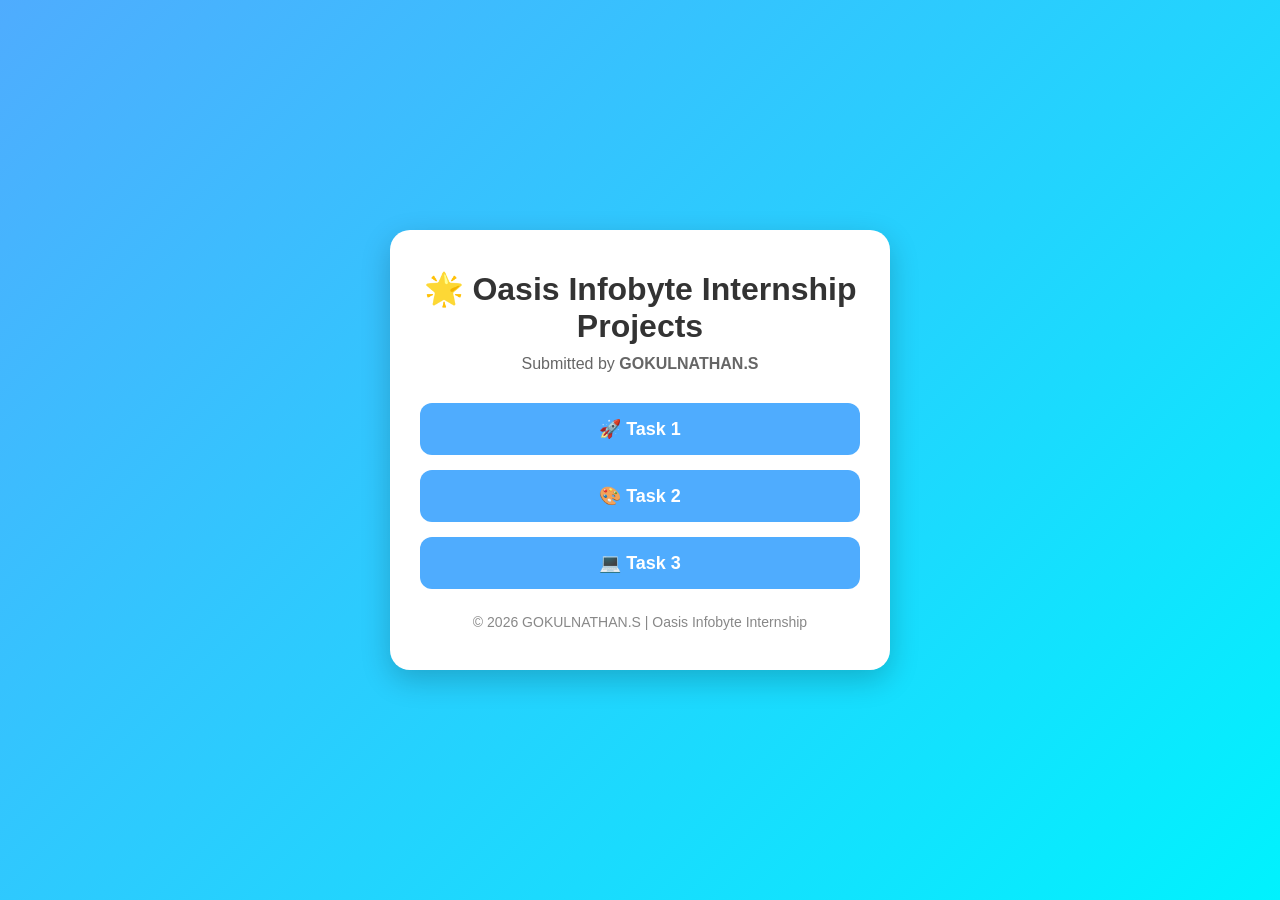
<file: index.html>
<!DOCTYPE html>
<html lang="en">
<head>
    <meta charset="UTF-8">
    <meta name="viewport" content="width=device-width, initial-scale=1.0">
    <title>Oasis Infobyte Internship Projects</title>

    <style>
        *{
            margin: 0;
            padding: 0;
            box-sizing: border-box;
            font-family: Arial, sans-serif;
        }

        body{
            min-height: 100vh;
            display: flex;
            justify-content: center;
            align-items: center;
            background: linear-gradient(135deg, #4facfe, #00f2fe);
            padding: 20px;
        }

        .container{
            background: #fff;
            width: 90%;
            max-width: 500px;
            padding: 40px 30px;
            border-radius: 20px;
            text-align: center;
            box-shadow: 0 10px 30px rgba(0,0,0,0.2);
        }

        h1{
            color: #333;
            margin-bottom: 10px;
        }

        p{
            color: #666;
            margin-bottom: 30px;
        }

        .task-links{
            display: flex;
            flex-direction: column;
            gap: 15px;
        }

        .task-links a{
            text-decoration: none;
            background: #4facfe;
            color: white;
            padding: 15px;
            border-radius: 12px;
            font-size: 18px;
            font-weight: bold;
            transition: 0.3s;
        }

        .task-links a:hover{
            background: #007bff;
            transform: translateY(-3px);
        }

        footer{
            margin-top: 25px;
            color: #888;
            font-size: 14px;
        }
    </style>
</head>

<body>

    <div class="container">
        <h1>🌟 Oasis Infobyte Internship Projects</h1>

        <p>Submitted by <strong>GOKULNATHAN.S</strong></p>

        <div class="task-links">
            <a href="https://gokulnathan2007.github.io/OIBSIP/GOKULNATHAN.S%20Task1/" target="_blank">
                🚀 Task 1
            </a>

            <a href="https://gokulnathan2007.github.io/OIBSIP/GOKULNATHAN.S%20Task 2/" target="_blank">
                🎨 Task 2
            </a>

            <a href="https://gokulnathan2007.github.io/OIBSIP/GOKULNATHAN.S%20Task3/" target="_blank">
                💻 Task 3
            </a>
        </div>

        <footer>
            © 2026 GOKULNATHAN.S | Oasis Infobyte Internship
        </footer>
    </div>

</body>
</html>
</file>
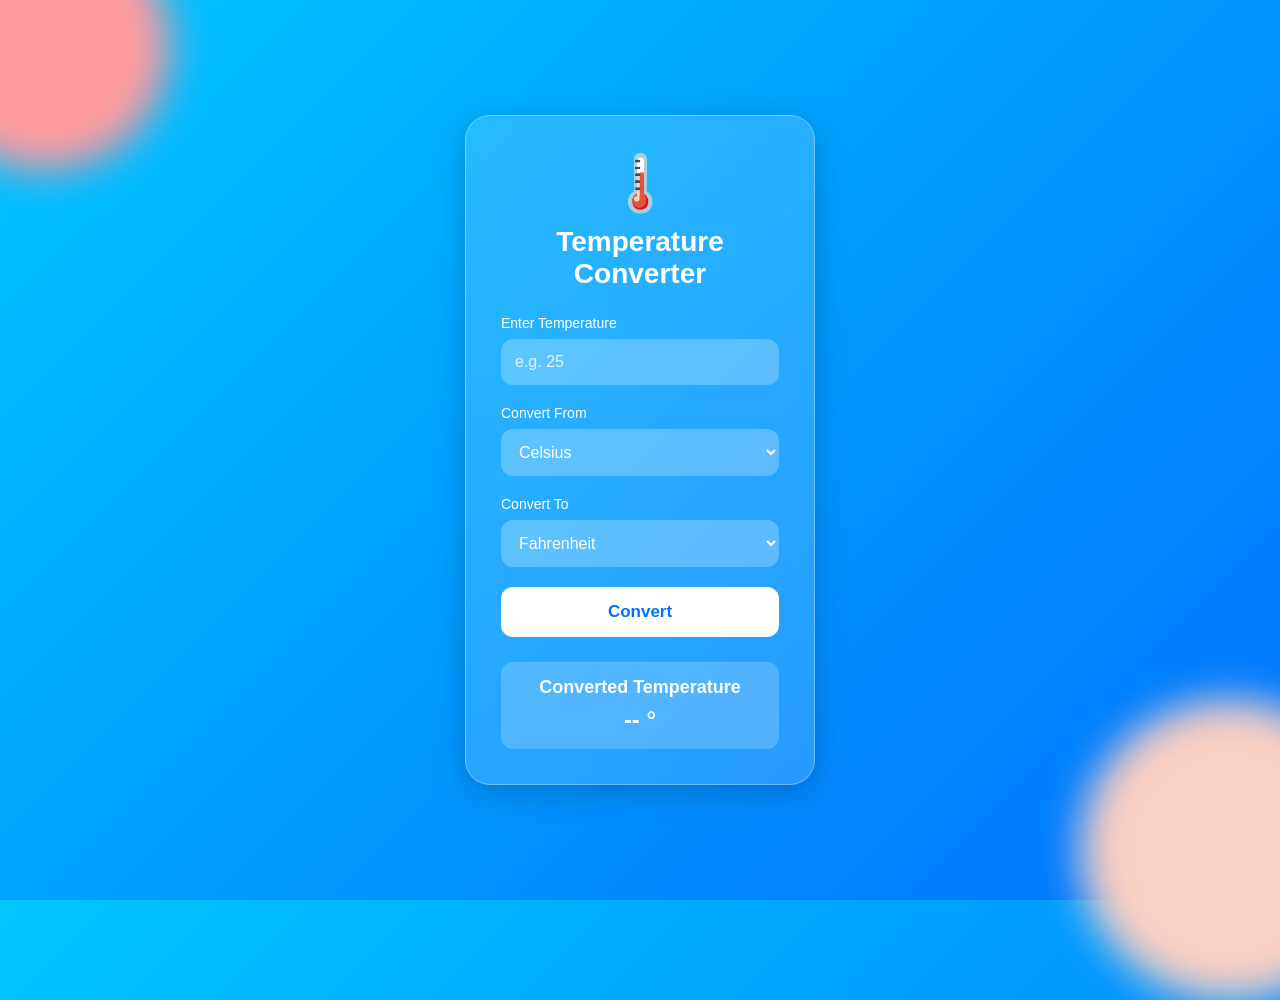
<file: GOKULNATHAN.S Task3/index.html>
<!DOCTYPE html>
<html lang="en">
<head>
    <meta charset="UTF-8">
    <meta name="viewport" content="width=device-width, initial-scale=1.0">
    <title>Temperature Converter</title>

    <link rel="stylesheet" href="style.css">
</head>

<body>

    <div class="container">
        <div class="icon">🌡️</div>

        <h1>Temperature Converter</h1>

        <div class="input-group">
            <label>Enter Temperature</label>
            <input type="number" id="temperature" placeholder="e.g. 25">
        </div>

        <div class="input-group">
            <label>Convert From</label>
            <select id="fromUnit">
                <option value="C">Celsius</option>
                <option value="F">Fahrenheit</option>
                <option value="K">Kelvin</option>
            </select>
        </div>

        <div class="input-group">
            <label>Convert To</label>
            <select id="toUnit">
                <option value="F">Fahrenheit</option>
                <option value="C">Celsius</option>
                <option value="K">Kelvin</option>
            </select>
        </div>

        <button class="convert-btn" onclick="convertTemperature()">
            Convert
        </button>

        <div class="result">
            <h2>Converted Temperature</h2>
            <p id="result">-- °</p>
        </div>
    </div>

    <script>
        function convertTemperature() {
            const temp = parseFloat(document.getElementById("temperature").value);
            const from = document.getElementById("fromUnit").value;
            const to = document.getElementById("toUnit").value;
            const result = document.getElementById("result");

            if (isNaN(temp)) {
                result.textContent = "Please enter a valid number";
                return;
            }

            let converted;

            if (from === to) {
                converted = temp;
            } 
            else if (from === "C" && to === "F") {
                converted = (temp * 9 / 5) + 32;
            } 
            else if (from === "C" && to === "K") {
                converted = temp + 273.15;
            } 
            else if (from === "F" && to === "C") {
                converted = (temp - 32) * 5 / 9;
            } 
            else if (from === "F" && to === "K") {
                converted = ((temp - 32) * 5 / 9) + 273.15;
            } 
            else if (from === "K" && to === "C") {
                converted = temp - 273.15;
            } 
            else if (from === "K" && to === "F") {
                converted = ((temp - 273.15) * 9 / 5) + 32;
            }

            result.textContent = `${converted.toFixed(2)} °${to}`;
        }
    </script>

</body>
</html>
</file>
<file: GOKULNATHAN.S Task3/style.css>
*{
    margin: 0;
    padding: 0;
    box-sizing: border-box;
    font-family: 'Poppins', sans-serif;
}

body{
    height: 100vh;
    display: flex;
    justify-content: center;
    align-items: center;
    background: linear-gradient(135deg, #00c6ff, #0072ff);
    overflow: hidden;
}

/* Decorative circles */
body::before,
body::after{
    content: "";
    position: absolute;
    border-radius: 50%;
    filter: blur(20px);
}

body::before{
    width: 250px;
    height: 250px;
    background: #ff9a9e;
    top: -80px;
    left: -80px;
}

body::after{
    width: 300px;
    height: 300px;
    background: #fad0c4;
    bottom: -100px;
    right: -100px;
}

.container{
    width: 350px;
    padding: 35px;
    border-radius: 25px;
    background: rgba(255,255,255,0.15);
    backdrop-filter: blur(15px);
    border: 1px solid rgba(255,255,255,0.3);
    box-shadow: 0 8px 32px rgba(0,0,0,0.2);
    text-align: center;
    color: white;
    z-index: 1;
}

.icon{
    font-size: 55px;
    margin-bottom: 10px;
}

h1{
    margin-bottom: 25px;
    font-size: 28px;
}

.input-group{
    margin-bottom: 20px;
    text-align: left;
}

label{
    display: block;
    margin-bottom: 8px;
    font-size: 14px;
}

input,
select{
    width: 100%;
    padding: 14px;
    border: none;
    border-radius: 12px;
    outline: none;
    font-size: 16px;
    background: rgba(255,255,255,0.25);
    color: white;
}

input::placeholder{
    color: rgba(255,255,255,0.8);
}

select option{
    color: black;
}

.convert-btn{
    width: 100%;
    padding: 15px;
    border: none;
    border-radius: 12px;
    background: white;
    color: #0072ff;
    font-size: 17px;
    font-weight: 600;
    cursor: pointer;
    transition: 0.3s;
}

.convert-btn:hover{
    transform: translateY(-3px);
    box-shadow: 0 10px 20px rgba(0,0,0,0.2);
}

.result{
    margin-top: 25px;
    padding: 15px;
    border-radius: 12px;
    background: rgba(255,255,255,0.2);
}

.result h2{
    font-size: 18px;
    margin-bottom: 8px;
}

.result p{
    font-size: 24px;
    font-weight: bold;
}
</file>
